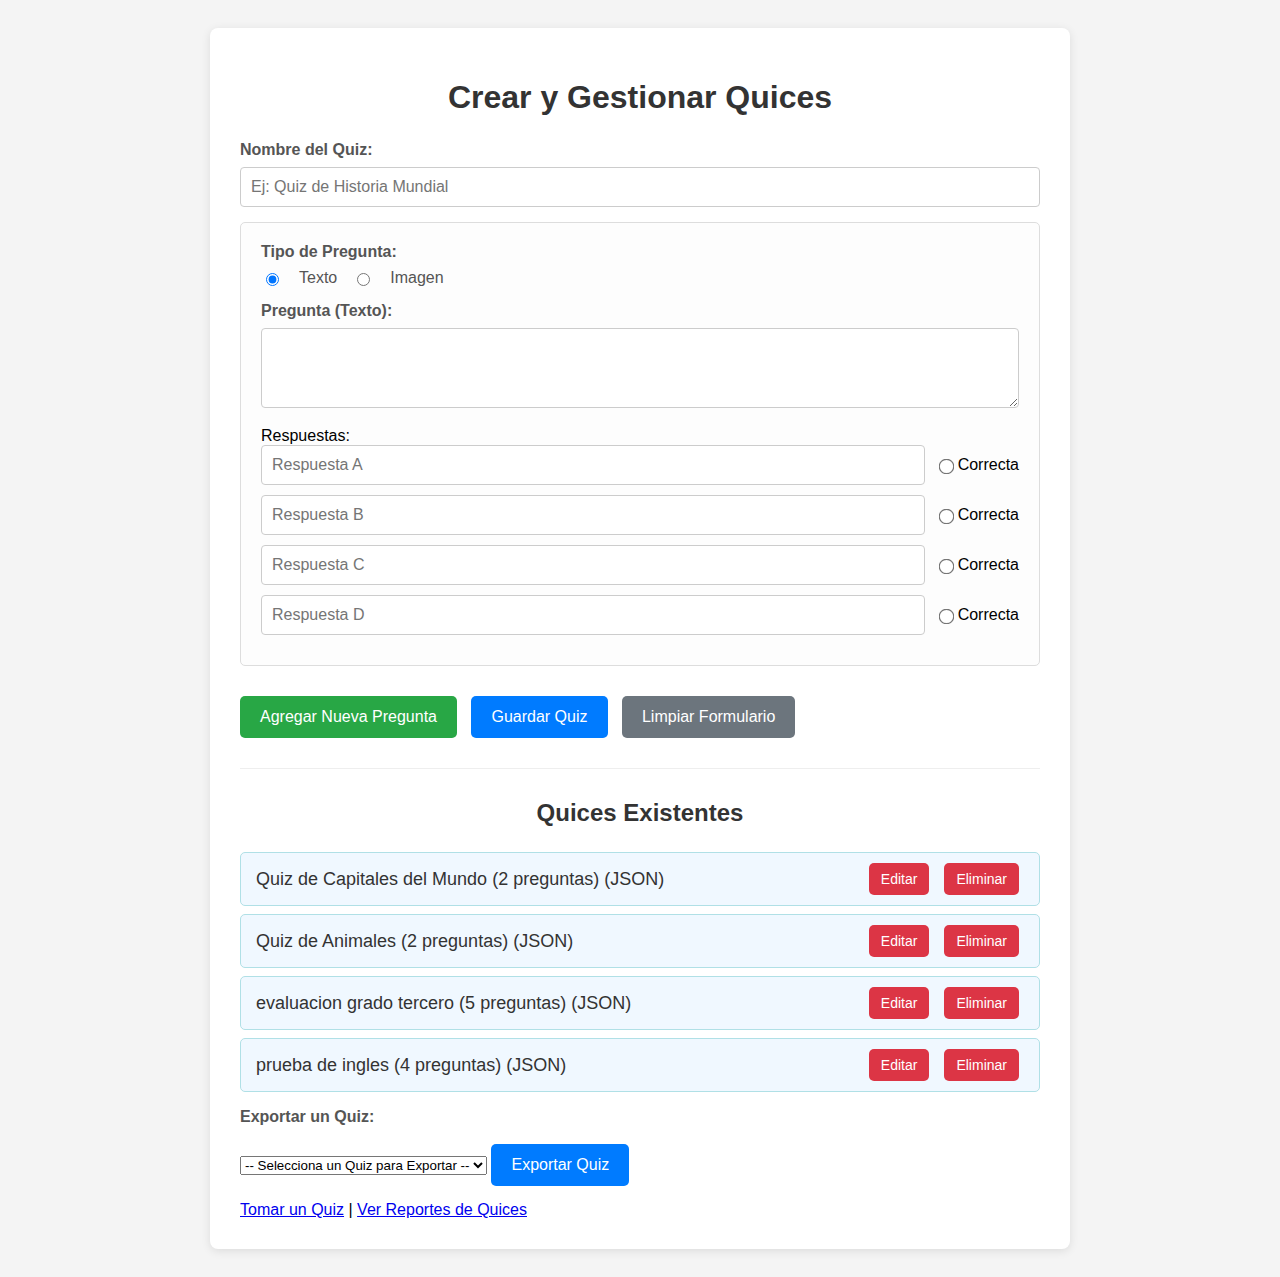
<file: index.html>
<!DOCTYPE html>
<html lang="es">
<head>
    <meta charset="UTF-8">
    <meta name="viewport" content="width=device-width, initial-scale=1.0">
    <title>Gestor de Quices</title>
    <link rel="stylesheet" href="style.css">
</head>
<body>
    <div class="container">
        <h1>Crear y Gestionar Quices</h1>

        <div class="form-group">
            <label for="quizName">Nombre del Quiz:</label>
            <input type="text" id="quizName" placeholder="Ej: Quiz de Historia Mundial" required>
        </div>

        <form id="questionForm">
            
            <button type="button" id="addQuestionBtn">Agregar Nueva Pregunta</button>
            <button type="submit" id="saveQuizBtn">Guardar Quiz</button>
            <button type="button" id="clearFormBtn">Limpiar Formulario</button>
        </form>

        <hr>

        <h2>Quices Existentes</h2>
        <div id="existingQuizzes">
            <p>Cargando quices...</p>
        </div>
        <div class="form-group">
            <label for="quizToExportSelector">Exportar un Quiz:</label>
            <select id="quizToExportSelector">
                <option value="">-- Selecciona un Quiz para Exportar --</option>
            </select>
            <button type="button" id="exportQuizBtn">Exportar Quiz</button>
        </div>
        <div id="links">
            <a href="quiz.html">Tomar un Quiz</a> |
            <a href="reports.html">Ver Reportes de Quices</a>
        </div>
    </div>
    <script src="script.js"></script>
</body>
</html>
</file>
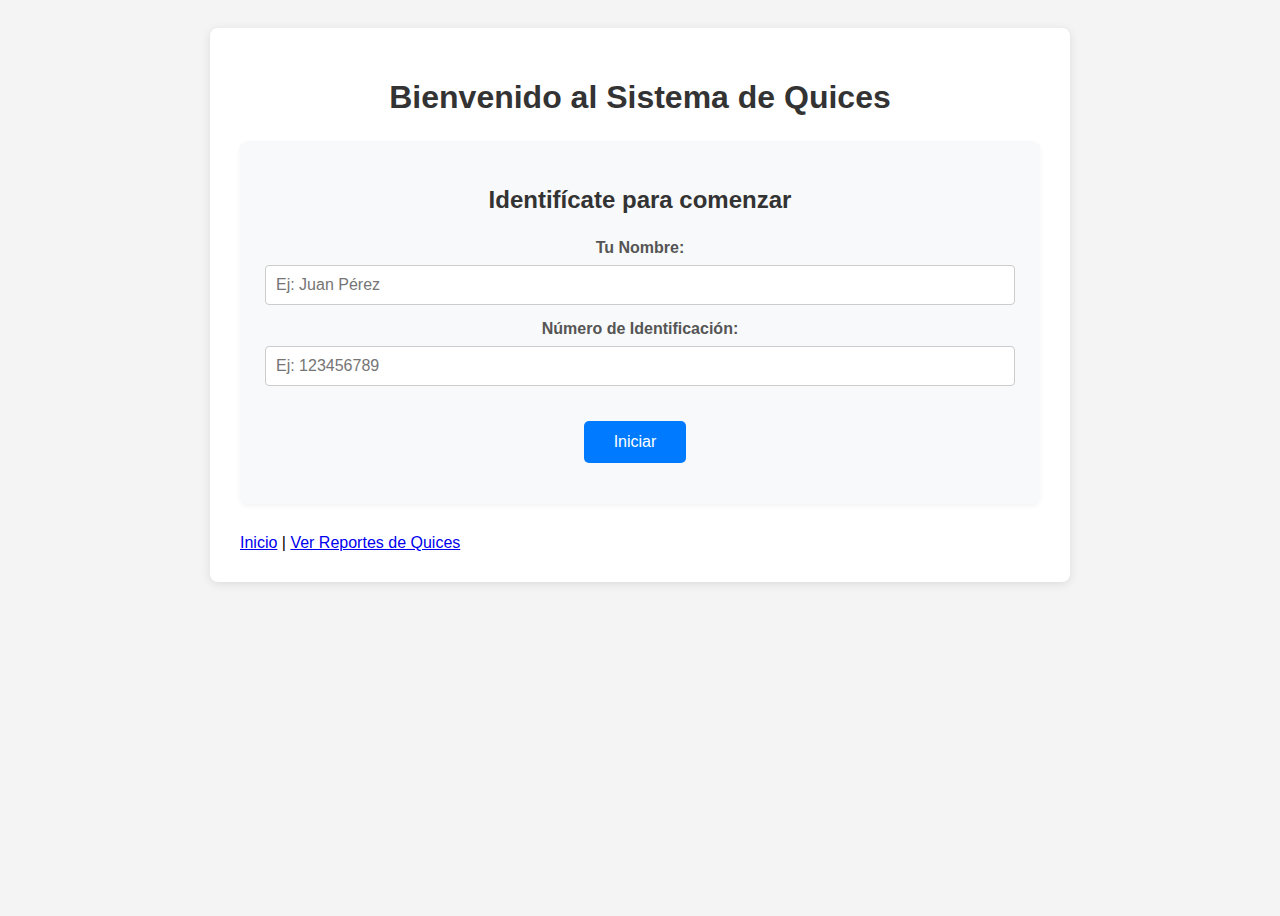
<file: quiz.html>
<!DOCTYPE html>
<html lang="es">
<head>
    <meta charset="UTF-8">
    <meta name="viewport" content="width=device-width, initial-scale=1.0">
    <title>Tomar un Quiz</title>
    <link rel="stylesheet" href="style.css">
</head>
<body>
    <div class="container">
        <h1 id="pageTitle">Bienvenido al Sistema de Quices</h1>

        <div id="identificationSection">
            <h2>Identifícate para comenzar</h2>
            <form id="identificationForm">
                <div class="form-group">
                    <label for="userName">Tu Nombre:</label>
                    <input type="text" id="userName" required placeholder="Ej: Juan Pérez">
                </div>
                <div class="form-group">
                    <label for="identificationNumber">Número de Identificación:</label>
                    <input type="text" id="identificationNumber" required placeholder="Ej: 123456789">
                </div>
                <button type="submit" id="startSessionBtn">Iniciar</button>
            </form>
            <p id="identificationMessage" style="color: red; margin-top: 10px;"></p>
        </div>

        <div id="quizSelectionSection">
            <h2>Selecciona un Quiz</h2>
            <p id="identifiedUser"></p>
            <div id="availableQuizzes">
                <p>Cargando quices...</p>
            </div>
            <button id="changeUserBtn">Cambiar de Usuario</button>
            <hr>
            <h3>Tus Resultados Anteriores</h3>
            <div id="previousResults">
                <p>No has tomado quices aún.</p>
            </div>
        </div>

        <div id="quizTakingSection">
            <h2 id="currentQuizTitle"></h2>
            <div id="quizContent">
                </div>
            <div id="quizControls">
                <button id="prevBtn" style="display: none;">Anterior</button>
                <button id="nextBtn">Siguiente</button>
                <button id="submitQuizBtn" style="display: none;">Terminar Quiz</button>
            </div>
        </div>

        <div id="resultsContainer" style="display: none;">
            <h2>Resultados del Quiz</h2>
            <p>Puntuación: <span id="scoreDisplay">0</span> de <span id="totalQuestionsDisplay">0</span></p>
            <button id="retakeQuizBtn">Repetir Quiz</button>
            <button id="backToSelectionBtn">Volver a Seleccionar Quiz</button>
        </div>
        <div id="links">
            <a href="index.html">Inicio</a> |
            <a href="reports.html">Ver Reportes de Quices</a>
        </div>
    </div>
    <script src="script.js"></script>
</body>
</html>
</file>
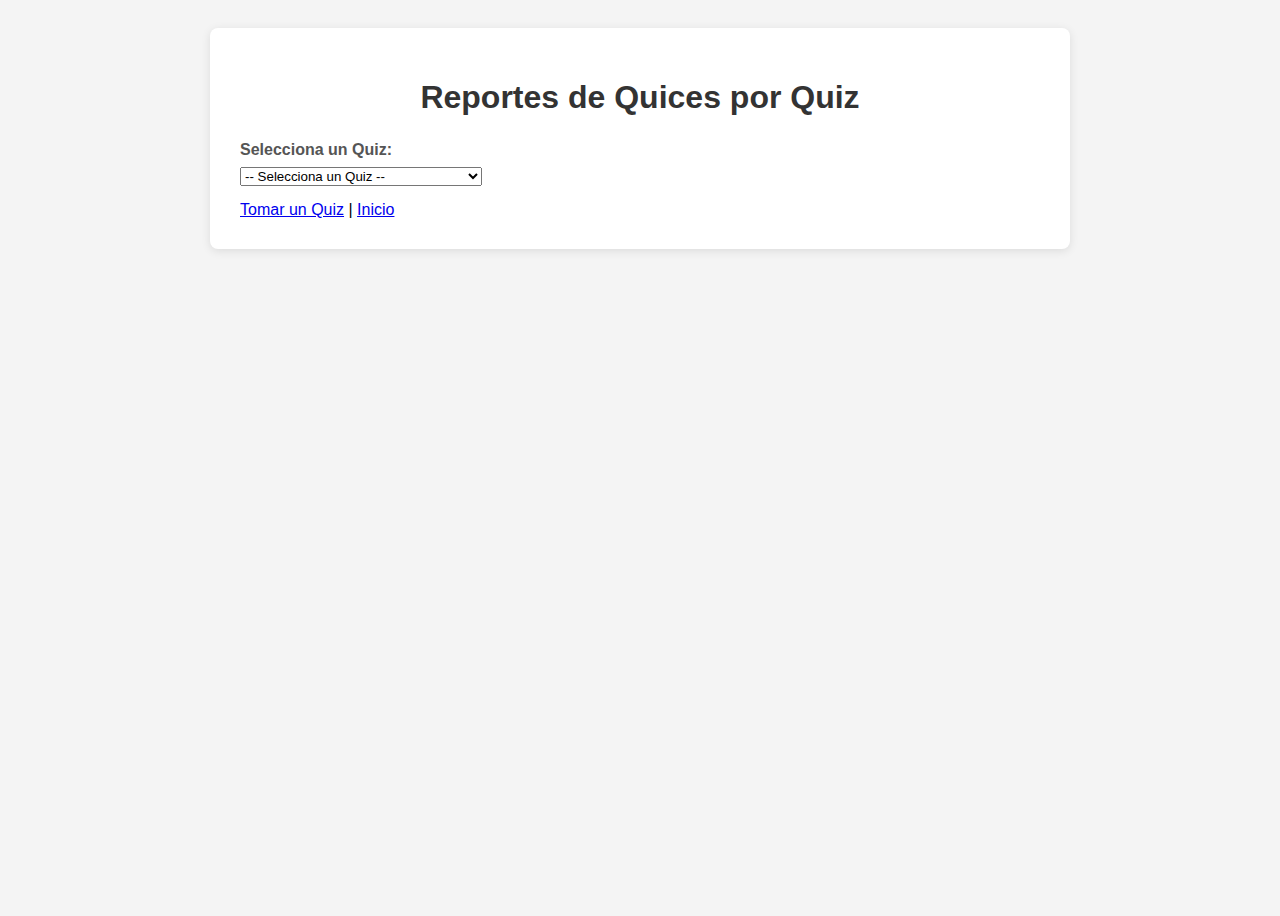
<file: reports.html>
<!DOCTYPE html>
<html lang="es">
<head>
    <meta charset="UTF-8">
    <meta name="viewport" content="width=device-width, initial-scale=1.0">
    <title>Reportes de Quices</title>
    <link rel="stylesheet" href="style.css">
</head>
<body>
    <div class="container">
        <h1>Reportes de Quices por Quiz</h1>

        <div class="form-group">
            <label for="quizSelector">Selecciona un Quiz:</label>
            <select id="quizSelector">
                <option value="">-- Selecciona un Quiz --</option>
            </select>
        </div>

        <div id="resultsTableContainer" style="display: none;">
            <h2>Resultados para <span id="selectedQuizName"></span></h2>
            <table id="resultsTable">
                <thead>
                    <tr>
                        <th>Nombre del Participante</th>
                        <th>ID del Participante</th>
                        <th>Puntuación</th>
                        <th>Fecha y Hora</th>
                        <th>Detalles</th>
                    </tr>
                </thead>
                <tbody>
                    </tbody>
            </table>
            <p id="noResultsMessage" style="display: none; color: #555;">No hay resultados para este quiz aún.</p>
        </div>
        <div id="links">
            <a href="quiz.html">Tomar un Quiz</a> |
            <a href="index.html">Inicio</a>
        </div>
    </div>

    <div class="modal" id="detailsModal">
        <div class="modal-content">
            <span class="close-button">&times;</span>
            <h2>Detalles del Quiz: <span id="modalQuizName"></span></h2>
            <p><strong>Usuario:</strong> <span id="modalUserName"></span>
               (ID: <span id="modalUserId"></span>)</p>
            <p><strong>Puntuación Final:</strong> <span id="modalScore"></span> de <span id="modalTotalQuestions"></span></p>
            <p><strong>Fecha:</strong> <span id="modalTimestamp"></span></p>
            <hr>
            <div class="modal-body" id="modalAnswersGiven">
                <h3>Respuestas:</h3>
                </div>
        </div>
    </div>

    <script src="reports.js"></script>
</body>
</html>
</file>
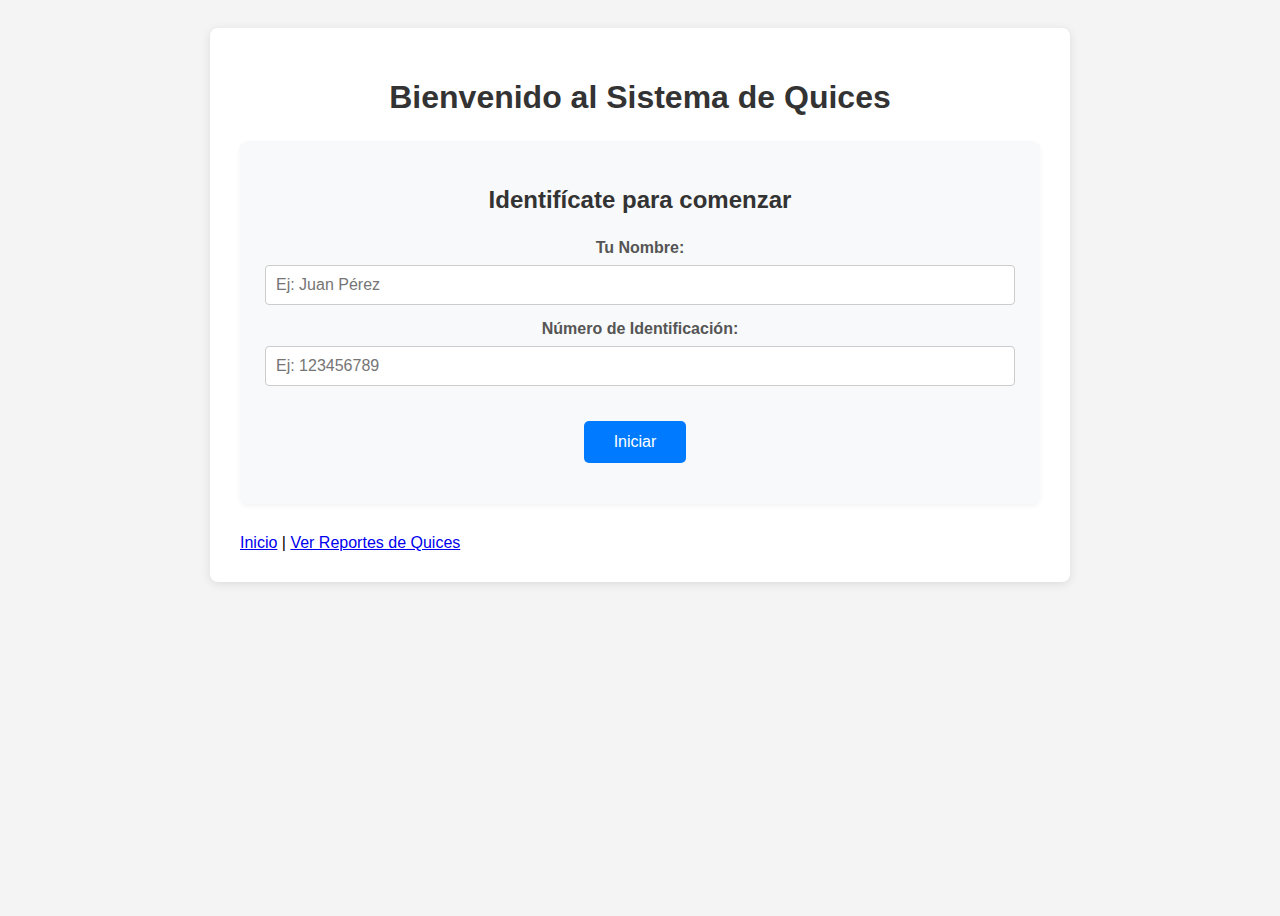
<file: bakupv1/quiz.html>
<!DOCTYPE html>
<html lang="es">
<head>
    <meta charset="UTF-8">
    <meta name="viewport" content="width=device-width, initial-scale=1.0">
    <title>Tomar un Quiz</title>
    <link rel="stylesheet" href="style.css">
</head>
<body>
    <div class="container">
        <h1 id="pageTitle">Bienvenido al Sistema de Quices</h1>

        <div id="identificationSection">
            <h2>Identifícate para comenzar</h2>
            <form id="identificationForm">
                <div class="form-group">
                    <label for="userName">Tu Nombre:</label>
                    <input type="text" id="userName" required placeholder="Ej: Juan Pérez">
                </div>
                <div class="form-group">
                    <label for="identificationNumber">Número de Identificación:</label>
                    <input type="text" id="identificationNumber" required placeholder="Ej: 123456789">
                </div>
                <button type="submit" id="startSessionBtn">Iniciar</button>
            </form>
            <p id="identificationMessage" style="color: red; margin-top: 10px;"></p>
        </div>

        <div id="quizSelectionSection" style="display: none;">
            <h2>Selecciona un Quiz</h2>
            <p id="identifiedUser"></p>
            <div id="availableQuizzes">
                <p>Cargando quices...</p>
            </div>
            <button id="changeUserBtn">Cambiar de Usuario</button>
            <hr>
            <h3>Tus Resultados Anteriores</h3>
            <div id="previousResults">
                <p>No has tomado quices aún.</p>
            </div>
        </div>

        <div id="quizTakingSection" style="display: none;">
            <h2 id="currentQuizTitle"></h2>
            <div id="quizContent">
                </div>
            <div id="quizControls">
                <button id="prevBtn" style="display: none;">Anterior</button>
                <button id="nextBtn">Siguiente</button>
                <button id="submitQuizBtn" style="display: none;">Terminar Quiz</button>
            </div>
        </div>

        <div id="resultsContainer" style="display: none;">
            <h2>Resultados del Quiz</h2>
            <p>Puntuación: <span id="scoreDisplay">0</span> de <span id="totalQuestionsDisplay">0</span></p>
            <button id="retakeQuizBtn">Repetir Quiz</button>
            <button id="backToSelectionBtn">Volver a Seleccionar Quiz</button>
        </div>
        <div id="links">
            <a href="index.html">Inicio</a> |
            <a href="reports.html">Ver Reportes de Quices</a>
        </div>
    </div>
    <script src="script.js"></script>
</body>
</html>
</file>
<file: style.css>
/* General Layout */
body {
    font-family: Arial, sans-serif;
    background-color: #f4f4f4;
    display: flex;
    justify-content: center;
    align-items: flex-start;
    min-height: 100vh;
    padding: 20px;
    box-sizing: border-box;
}

.container {
    background-color: #fff;
    padding: 30px;
    border-radius: 8px;
    box-shadow: 0 2px 10px rgba(0, 0, 0, 0.1);
    width: 100%;
    max-width: 800px;
}

h1, h2 {
    text-align: center;
    color: #333;
    margin-bottom: 25px;
}

hr {
    border: none;
    border-top: 1px solid #eee;
    margin: 30px 0;
}

/* Form Groups */
.form-group {
    margin-bottom: 15px;
}

.form-group label {
    display: block;
    margin-bottom: 8px;
    font-weight: bold;
    color: #555;
}

input[type="text"],
input[type="password"],
textarea {
    width: 100%;
    padding: 10px;
    border: 1px solid #ccc;
    border-radius: 4px;
    box-sizing: border-box;
    font-size: 16px;
}

textarea {
    min-height: 80px;
    resize: vertical;
}

/* Question Block (for index.html) */
.question-block {
    border: 1px solid #ddd;
    padding: 20px;
    margin-bottom: 20px;
    border-radius: 5px;
    background-color: #fdfdfd;
}

.answers-group {
    margin-top: 15px;
}

.answer-item {
    display: flex;
    align-items: center;
    margin-bottom: 10px;
}

.answer-item input[type="text"] {
    flex-grow: 1;
    margin-right: 10px;
}

.answer-item input[type="radio"] {
    margin-right: 5px;
    transform: scale(1.2);
}

/* Buttons */
button {
    background-color: #007bff;
    color: white;
    padding: 12px 20px;
    border: none;
    border-radius: 5px;
    cursor: pointer;
    font-size: 16px;
    margin-top: 10px;
    margin-right: 10px;
    transition: background-color 0.3s ease;
}

button:hover {
    background-color: #0056b3;
}

#addQuestionBtn {
    background-color: #28a745;
}

#addQuestionBtn:hover {
    background-color: #218838;
}

#saveQuizBtn {
    background-color: #007bff;
}

#saveQuizBtn:hover {
    background-color: #0056b3;
}

#clearFormBtn {
    background-color: #6c757d;
}

#clearFormBtn:hover {
    background-color: #5a6268;
}

/* Existing Quizzes Section */
#existingQuizzes ul {
    list-style: none;
    padding: 0;
}

#existingQuizzes li {
    background-color: #f0f8ff;
    border: 1px solid #b0e0e6;
    padding: 10px 15px;
    margin-bottom: 8px;
    border-radius: 5px;
    display: flex;
    justify-content: space-between;
    align-items: center;
    font-size: 18px;
    color: #333;
}

#existingQuizzes li button {
    margin: 0 5px;
    padding: 8px 12px;
    font-size: 14px;
    background-color: #dc3545; /* Delete button */
}

#existingQuizzes li button:hover {
    background-color: #c82333;
}

/* Quiz Page Specific Styles */

/* Identification Section */
#identificationSection {
    background-color: #f8f9fa;
    padding: 25px;
    border-radius: 8px;
    box-shadow: 0 2px 5px rgba(0,0,0,0.05);
    margin-bottom: 30px;
    text-align: center;
}

#identificationSection button {
    margin-top: 20px;
    width: auto;
    padding: 12px 30px;
}

/* Quiz Selection */
#quizSelectionSection {
    margin-top: 30px;
    text-align: center;
    display: none;
}


#identifiedUser {
    font-weight: bold;
    margin-bottom: 20px;
    color: #007bff;
    font-size: 1.1em;
}

#changeUserBtn {
    background-color: #6c757d;
    color: white;
    margin-top: 20px;
}

#changeUserBtn:hover {
    background-color: #5a6268;
}

#availableQuizzes ul {
    list-style: none;
    padding: 0;
}

#availableQuizzes li {
    background-color: #e9f7ef;
    border: 1px solid #c3e6cb;
    padding: 15px;
    margin-bottom: 10px;
    border-radius: 5px;
    display: flex;
    justify-content: space-between;
    align-items: center;
    font-size: 20px;
    color: #212529;
}

#availableQuizzes li button {
    margin: 0;
    background-color: #28a745;
    padding: 10px 15px;
    font-size: 16px;
}

#availableQuizzes li button:hover {
    background-color: #218838;
}

/* Styles for Previous Results Section */
#previousResults {
    margin-top: 20px;
    background-color: #fff;
    border: 1px solid #ddd;
    border-radius: 8px;
    padding: 15px;
    max-height: 300px;
    overflow-y: auto;
}

#previousResults ul {
    list-style: none;
    padding: 0;
}

#previousResults li {
    background-color: #e0f7fa; /* Light blue background */
    border: 1px solid #b2ebf2; /* Border matching background */
    padding: 10px 15px;
    margin-bottom: 8px;
    border-radius: 5px;
    font-size: 16px;
    color: #006064; /* Dark teal text */
    box-shadow: 0 1px 3px rgba(0,0,0,0.05);
    display: flex;
    justify-content: space-between;
    align-items: center;
}

#previousResults li strong {
    color: #004d40; /* Even darker teal for emphasis */
}

#previousResults li span.score {
    font-weight: bold;
    color: #28a745; /* Green for score */
}

#previousResults li button.view-details-btn {
    background-color: #17a2b8; /* Info blue */
    padding: 6px 10px;
    font-size: 14px;
    margin-left: 10px;
}
#previousResults li button.view-details-btn:hover {
    background-color: #138496;
}

/* Modal for result details */
.modal {
    display: none; /* Hidden by default */
    position: fixed; /* Stay in place */
    z-index: 1; /* Sit on top */
    left: 0;
    top: 0;
    width: 100%; /* Full width */
    height: 100%; /* Full height */
    overflow: auto; /* Enable scroll if needed */
    background-color: rgba(0,0,0,0.4); /* Black w/ opacity */
}

.modal-content {
    background-color: #fefefe;
    margin: 15% auto; /* 15% from the top and centered */
    padding: 20px;
    border: 1px solid #888;
    border-radius: 8px;
    width: 80%; /* Could be more or less, depending on screen size */
    max-width: 700px;
    position: relative;
}

.close-button {
    color: #aaa;
    float: right;
    font-size: 28px;
    font-weight: bold;
}

.close-button:hover,
.close-button:focus {
    color: black;
    text-decoration: none;
    cursor: pointer;
}

.modal-body p {
    margin-bottom: 10px;
}

.modal-body .question-detail {
    background-color: #f0f0f0;
    padding: 10px;
    border-radius: 5px;
    margin-bottom: 15px;
}
.modal-body .question-detail strong {
    color: #333;
}
.modal-body .question-detail .answer-option {
    margin-left: 15px;
    color: #555;
}
.modal-body .question-detail .correct {
    font-weight: bold;
    color: green;
}
.modal-body .question-detail .user-selected {
    font-weight: bold;
    color: blue;
}
.modal-body .question-detail .incorrect {
    font-weight: bold;
    color: red;
}


/* Quiz Taking Section */
#quizTakingSection {
    display: none;
    flex-direction: column;
    align-items: center;
    padding: 20px;
    border: 1px solid #e0e0e0;
    border-radius: 8px;
    background-color: #fff;
    min-height: 250px;
    margin-top: 30px;
}

#quizTakingSection h2 {
    margin-bottom: 20px;
    font-size: 26px;
}

#quizContent {
    width: 100%;
    display: flex;
    flex-direction: column;
    align-items: center;
}

#questionDisplay {
    font-size: 22px;
    margin-bottom: 25px;
    font-weight: bold;
    color: #333;
    text-align: center;
    width: 100%;
}

.answers-group-quiz {
    width: 100%;
    display: flex;
    flex-direction: column;
    align-items: center;
}

.quiz-answer-item {
    display: flex;
    align-items: center;
    margin-bottom: 15px;
    padding: 10px;
    border: 1px solid #eee;
    border-radius: 5px;
    background-color: #f9f9f9;
    width: 100%;
    max-width: 500px; /* Limit answer width */
    cursor: pointer;
    transition: background-color 0.2s ease;
}

.quiz-answer-item:hover {
    background-color: #e6f7ff;
}

.quiz-answer-item input[type="radio"] {
    margin-right: 15px;
    transform: scale(1.3);
}

.quiz-answer-item label {
    flex-grow: 1;
    cursor: pointer;
    font-size: 18px;
    color: #444;
}

#quizControls {
    display: flex;
    justify-content: space-between;
    margin-top: 30px;
    width: 100%;
}

#quizControls button {
    flex: 1;
    margin: 0 5px;
    padding: 15px;
    font-size: 18px;
}

#submitQuizBtn {
    background-color: #ffc107;
    color: #333;
}

#submitQuizBtn:hover {
    background-color: #e0a800;
}

/* Results Section */
#resultsContainer {
    margin-top: 30px;
    text-align: center;
    padding: 25px;
    border: 1px solid #d4edda;
    background-color: #d4edda;
    color: #155724;
    border-radius: 8px;
}

#resultsContainer h2 {
    color: #155724;
    margin-bottom: 15px;
    font-size: 28px;
}

#resultsContainer p {
    font-size: 24px;
    margin-bottom: 20px;
}

#resultsContainer button {
    background-color: #007bff;
    margin: 0 10px;
    padding: 12px 25px;
    font-size: 16px;
}

/* Modal for result details */
.modal {
    display: none; /* Hidden by default */
    position: fixed; /* Stay in place */
    z-index: 1; /* Sit on top */
    left: 0;
    top: 0;
    width: 100%; /* Full width */
    height: 100%; /* Full height */
    overflow: auto; /* Enable scroll if needed */
    background-color: rgba(0,0,0,0.4); /* Black w/ opacity */
}

.modal-content {
    background-color: #fefefe;
    margin: 15% auto; /* 15% from the top and centered */
    padding: 20px;
    border: 1px solid #888;
    border-radius: 8px;
    width: 80%; /* Could be more or less, depending on screen size */
    max-width: 700px;
    position: relative;
}

.close-button {
    color: #aaa;
    float: right;
    font-size: 28px;
    font-weight: bold;
}

.close-button:hover,
.close-button:focus {
    color: black;
    text-decoration: none;
    cursor: pointer;
}

.modal-body p {
    margin-bottom: 10px;
}

.modal-body .question-detail {
    background-color: #f0f0f0;
    padding: 10px;
    border-radius: 5px;
    margin-bottom: 15px;
}
.modal-body .question-detail strong {
    color: #333;
}
.modal-body .question-detail .answer-option {
    margin-left: 15px;
    color: #555;
}
.modal-body .question-detail .correct {
    font-weight: bold;
    color: green;
}
.modal-body .question-detail .user-selected {
    font-weight: bold;
    color: blue;
}
.modal-body .question-detail .incorrect {
    font-weight: bold;
    color: red;
}

/* Add to your existing style.css */

.radio-group {
    display: flex;
    gap: 15px;
    margin-bottom: 10px;
    align-items: center;
}

.radio-group input[type="radio"] {
    margin-right: 5px;
}

.radio-group label {
    margin-bottom: 0; /* Override form-group label margin */
    font-weight: normal;
}

.question-image-group small {
    display: block;
    margin-top: 5px;
    color: #777;
    font-size: 0.9em;
}

/* For question images in quiz taker and reports */
#quizContent img, .modal-body img {
    max-width: 100%;
    height: auto;
    display: block;
    margin: 15px auto;
    border: 1px solid #ddd;
    box-shadow: 0 2px 4px rgba(0,0,0,0.1);
}
</file>
<file: bakupv1/style.css>
/* General Layout */
body {
    font-family: Arial, sans-serif;
    background-color: #f4f4f4;
    display: flex;
    justify-content: center;
    align-items: flex-start;
    min-height: 100vh;
    padding: 20px;
    box-sizing: border-box;
}

.container {
    background-color: #fff;
    padding: 30px;
    border-radius: 8px;
    box-shadow: 0 2px 10px rgba(0, 0, 0, 0.1);
    width: 100%;
    max-width: 800px;
}

h1, h2 {
    text-align: center;
    color: #333;
    margin-bottom: 25px;
}

hr {
    border: none;
    border-top: 1px solid #eee;
    margin: 30px 0;
}

/* Form Groups */
.form-group {
    margin-bottom: 15px;
}

.form-group label {
    display: block;
    margin-bottom: 8px;
    font-weight: bold;
    color: #555;
}

input[type="text"],
input[type="password"],
textarea {
    width: 100%;
    padding: 10px;
    border: 1px solid #ccc;
    border-radius: 4px;
    box-sizing: border-box;
    font-size: 16px;
}

textarea {
    min-height: 80px;
    resize: vertical;
}

/* Question Block (for index.html) */
.question-block {
    border: 1px solid #ddd;
    padding: 20px;
    margin-bottom: 20px;
    border-radius: 5px;
    background-color: #fdfdfd;
}

.answers-group {
    margin-top: 15px;
}

.answer-item {
    display: flex;
    align-items: center;
    margin-bottom: 10px;
}

.answer-item input[type="text"] {
    flex-grow: 1;
    margin-right: 10px;
}

.answer-item input[type="radio"] {
    margin-right: 5px;
    transform: scale(1.2);
}

/* Buttons */
button {
    background-color: #007bff;
    color: white;
    padding: 12px 20px;
    border: none;
    border-radius: 5px;
    cursor: pointer;
    font-size: 16px;
    margin-top: 10px;
    margin-right: 10px;
    transition: background-color 0.3s ease;
}

button:hover {
    background-color: #0056b3;
}

#addQuestionBtn {
    background-color: #28a745;
}

#addQuestionBtn:hover {
    background-color: #218838;
}

#saveQuizBtn {
    background-color: #007bff;
}

#saveQuizBtn:hover {
    background-color: #0056b3;
}

#clearFormBtn {
    background-color: #6c757d;
}

#clearFormBtn:hover {
    background-color: #5a6268;
}

/* Existing Quizzes Section */
#existingQuizzes ul {
    list-style: none;
    padding: 0;
}

#existingQuizzes li {
    background-color: #f0f8ff;
    border: 1px solid #b0e0e6;
    padding: 10px 15px;
    margin-bottom: 8px;
    border-radius: 5px;
    display: flex;
    justify-content: space-between;
    align-items: center;
    font-size: 18px;
    color: #333;
}

#existingQuizzes li button {
    margin: 0 5px;
    padding: 8px 12px;
    font-size: 14px;
    background-color: #dc3545; /* Delete button */
}

#existingQuizzes li button:hover {
    background-color: #c82333;
}

/* Quiz Page Specific Styles */

/* Identification Section */
#identificationSection {
    background-color: #f8f9fa;
    padding: 25px;
    border-radius: 8px;
    box-shadow: 0 2px 5px rgba(0,0,0,0.05);
    margin-bottom: 30px;
    text-align: center;
}

#identificationSection button {
    margin-top: 20px;
    width: auto;
    padding: 12px 30px;
}

/* Quiz Selection */
#quizSelectionSection {
    margin-top: 30px;
    text-align: center;
}

#identifiedUser {
    font-weight: bold;
    margin-bottom: 20px;
    color: #007bff;
    font-size: 1.1em;
}

#changeUserBtn {
    background-color: #6c757d;
    color: white;
    margin-top: 20px;
}

#changeUserBtn:hover {
    background-color: #5a6268;
}

#availableQuizzes ul {
    list-style: none;
    padding: 0;
}

#availableQuizzes li {
    background-color: #e9f7ef;
    border: 1px solid #c3e6cb;
    padding: 15px;
    margin-bottom: 10px;
    border-radius: 5px;
    display: flex;
    justify-content: space-between;
    align-items: center;
    font-size: 20px;
    color: #212529;
}

#availableQuizzes li button {
    margin: 0;
    background-color: #28a745;
    padding: 10px 15px;
    font-size: 16px;
}

#availableQuizzes li button:hover {
    background-color: #218838;
}

/* Styles for Previous Results Section */
#previousResults {
    margin-top: 20px;
    background-color: #fff;
    border: 1px solid #ddd;
    border-radius: 8px;
    padding: 15px;
    max-height: 300px;
    overflow-y: auto;
}

#previousResults ul {
    list-style: none;
    padding: 0;
}

#previousResults li {
    background-color: #e0f7fa; /* Light blue background */
    border: 1px solid #b2ebf2; /* Border matching background */
    padding: 10px 15px;
    margin-bottom: 8px;
    border-radius: 5px;
    font-size: 16px;
    color: #006064; /* Dark teal text */
    box-shadow: 0 1px 3px rgba(0,0,0,0.05);
    display: flex;
    justify-content: space-between;
    align-items: center;
}

#previousResults li strong {
    color: #004d40; /* Even darker teal for emphasis */
}

#previousResults li span.score {
    font-weight: bold;
    color: #28a745; /* Green for score */
}

#previousResults li button.view-details-btn {
    background-color: #17a2b8; /* Info blue */
    padding: 6px 10px;
    font-size: 14px;
    margin-left: 10px;
}
#previousResults li button.view-details-btn:hover {
    background-color: #138496;
}

/* Modal for result details */
.modal {
    display: none; /* Hidden by default */
    position: fixed; /* Stay in place */
    z-index: 1; /* Sit on top */
    left: 0;
    top: 0;
    width: 100%; /* Full width */
    height: 100%; /* Full height */
    overflow: auto; /* Enable scroll if needed */
    background-color: rgba(0,0,0,0.4); /* Black w/ opacity */
}

.modal-content {
    background-color: #fefefe;
    margin: 15% auto; /* 15% from the top and centered */
    padding: 20px;
    border: 1px solid #888;
    border-radius: 8px;
    width: 80%; /* Could be more or less, depending on screen size */
    max-width: 700px;
    position: relative;
}

.close-button {
    color: #aaa;
    float: right;
    font-size: 28px;
    font-weight: bold;
}

.close-button:hover,
.close-button:focus {
    color: black;
    text-decoration: none;
    cursor: pointer;
}

.modal-body p {
    margin-bottom: 10px;
}

.modal-body .question-detail {
    background-color: #f0f0f0;
    padding: 10px;
    border-radius: 5px;
    margin-bottom: 15px;
}
.modal-body .question-detail strong {
    color: #333;
}
.modal-body .question-detail .answer-option {
    margin-left: 15px;
    color: #555;
}
.modal-body .question-detail .correct {
    font-weight: bold;
    color: green;
}
.modal-body .question-detail .user-selected {
    font-weight: bold;
    color: blue;
}
.modal-body .question-detail .incorrect {
    font-weight: bold;
    color: red;
}


/* Quiz Taking Section */
#quizTakingSection {
    display: flex;
    flex-direction: column;
    align-items: center;
    padding: 20px;
    border: 1px solid #e0e0e0;
    border-radius: 8px;
    background-color: #fff;
    min-height: 250px;
    margin-top: 30px;
}

#quizTakingSection h2 {
    margin-bottom: 20px;
    font-size: 26px;
}

#quizContent {
    width: 100%;
    display: flex;
    flex-direction: column;
    align-items: center;
}

#questionDisplay {
    font-size: 22px;
    margin-bottom: 25px;
    font-weight: bold;
    color: #333;
    text-align: center;
    width: 100%;
}

.answers-group-quiz {
    width: 100%;
    display: flex;
    flex-direction: column;
    align-items: center;
}

.quiz-answer-item {
    display: flex;
    align-items: center;
    margin-bottom: 15px;
    padding: 10px;
    border: 1px solid #eee;
    border-radius: 5px;
    background-color: #f9f9f9;
    width: 100%;
    max-width: 500px; /* Limit answer width */
    cursor: pointer;
    transition: background-color 0.2s ease;
}

.quiz-answer-item:hover {
    background-color: #e6f7ff;
}

.quiz-answer-item input[type="radio"] {
    margin-right: 15px;
    transform: scale(1.3);
}

.quiz-answer-item label {
    flex-grow: 1;
    cursor: pointer;
    font-size: 18px;
    color: #444;
}

#quizControls {
    display: flex;
    justify-content: space-between;
    margin-top: 30px;
    width: 100%;
}

#quizControls button {
    flex: 1;
    margin: 0 5px;
    padding: 15px;
    font-size: 18px;
}

#submitQuizBtn {
    background-color: #ffc107;
    color: #333;
}

#submitQuizBtn:hover {
    background-color: #e0a800;
}

/* Results Section */
#resultsContainer {
    margin-top: 30px;
    text-align: center;
    padding: 25px;
    border: 1px solid #d4edda;
    background-color: #d4edda;
    color: #155724;
    border-radius: 8px;
}

#resultsContainer h2 {
    color: #155724;
    margin-bottom: 15px;
    font-size: 28px;
}

#resultsContainer p {
    font-size: 24px;
    margin-bottom: 20px;
}

#resultsContainer button {
    background-color: #007bff;
    margin: 0 10px;
    padding: 12px 25px;
    font-size: 16px;
}

/* Modal for result details */
.modal {
    display: none; /* Hidden by default */
    position: fixed; /* Stay in place */
    z-index: 1; /* Sit on top */
    left: 0;
    top: 0;
    width: 100%; /* Full width */
    height: 100%; /* Full height */
    overflow: auto; /* Enable scroll if needed */
    background-color: rgba(0,0,0,0.4); /* Black w/ opacity */
}

.modal-content {
    background-color: #fefefe;
    margin: 15% auto; /* 15% from the top and centered */
    padding: 20px;
    border: 1px solid #888;
    border-radius: 8px;
    width: 80%; /* Could be more or less, depending on screen size */
    max-width: 700px;
    position: relative;
}

.close-button {
    color: #aaa;
    float: right;
    font-size: 28px;
    font-weight: bold;
}

.close-button:hover,
.close-button:focus {
    color: black;
    text-decoration: none;
    cursor: pointer;
}

.modal-body p {
    margin-bottom: 10px;
}

.modal-body .question-detail {
    background-color: #f0f0f0;
    padding: 10px;
    border-radius: 5px;
    margin-bottom: 15px;
}
.modal-body .question-detail strong {
    color: #333;
}
.modal-body .question-detail .answer-option {
    margin-left: 15px;
    color: #555;
}
.modal-body .question-detail .correct {
    font-weight: bold;
    color: green;
}
.modal-body .question-detail .user-selected {
    font-weight: bold;
    color: blue;
}
.modal-body .question-detail .incorrect {
    font-weight: bold;
    color: red;
}

/* Add to your existing style.css */

.radio-group {
    display: flex;
    gap: 15px;
    margin-bottom: 10px;
    align-items: center;
}

.radio-group input[type="radio"] {
    margin-right: 5px;
}

.radio-group label {
    margin-bottom: 0; /* Override form-group label margin */
    font-weight: normal;
}

.question-image-group small {
    display: block;
    margin-top: 5px;
    color: #777;
    font-size: 0.9em;
}

/* For question images in quiz taker and reports */
#quizContent img, .modal-body img {
    max-width: 100%;
    height: auto;
    display: block;
    margin: 15px auto;
    border: 1px solid #ddd;
    box-shadow: 0 2px 4px rgba(0,0,0,0.1);
}
</file>
